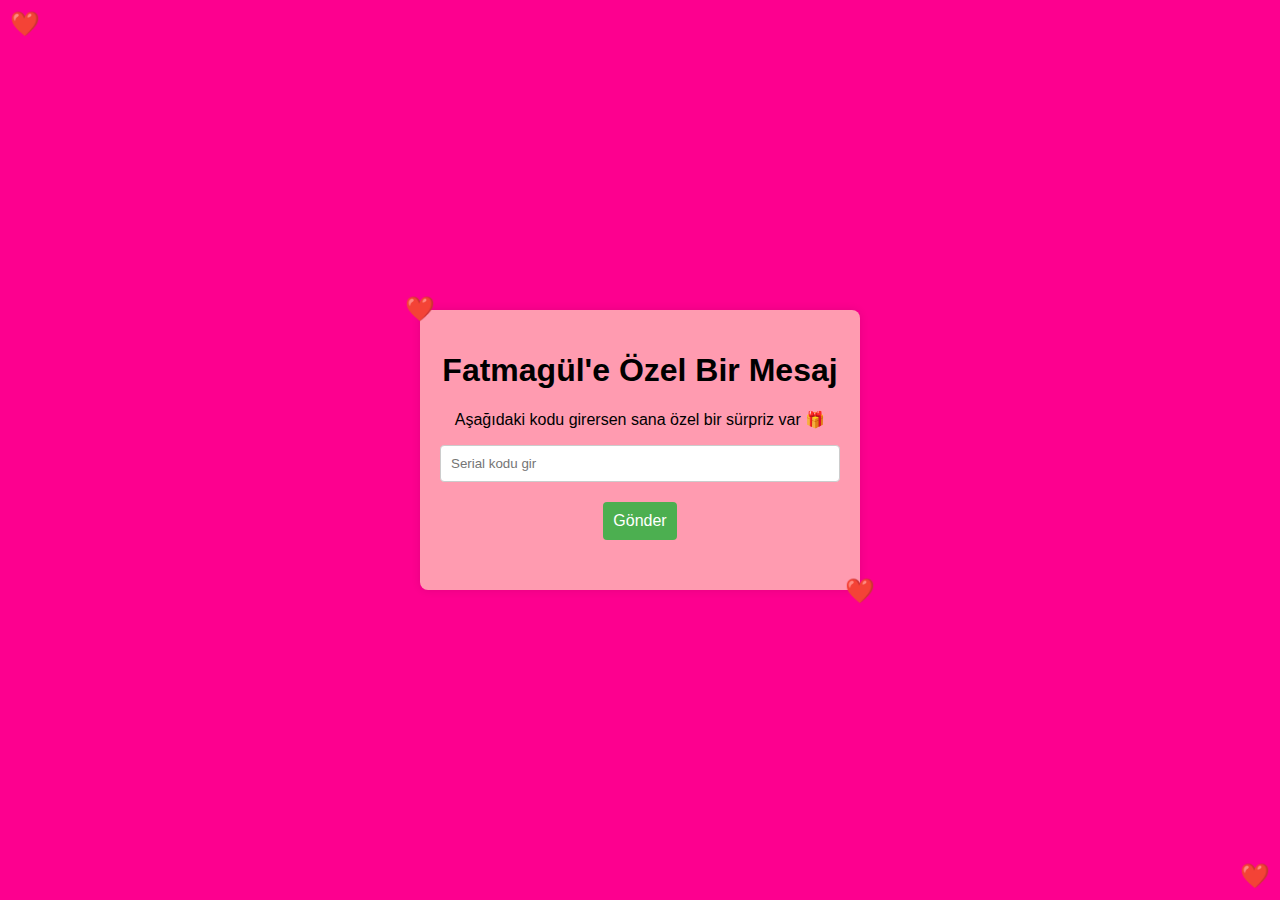
<file: index.html>
<!DOCTYPE html>
<html lang="tr">
<head>
    <meta charset="UTF-8">
    <title>EN SEVDİĞİM MİNİK KUŞUMA</title>
    <link rel="stylesheet" href="static/styles.css">
</head>
<body>
    <div class="container">
        <h1>Fatmagül'e Özel Bir Mesaj</h1>
        <p>Aşağıdaki kodu girersen sana özel bir sürpriz var 🎁</p>

        <input type="text" id="serial" placeholder="Serial kodu gir" required>
        <button onclick="kontrolEt()">Gönder</button>

        <p id="sonuc" style="margin-top: 20px;"></p>
    </div>

    <script>
        function kontrolEt() {
            const dogruKod = "S3N1-C0K3-S3V0-0408";  // ← AŞK ŞİFREM UNUTMA
            const kullaniciKodu = document.getElementById("serial").value.trim();
            const sonuc = document.getElementById("sonuc");

            if (kullaniciKodu === dogruKod) {
                window.location.href = "https://youtu.be/nmIdZozIEW4";  // ← AŞK VİDEOM UNUTMA
            } else {
                sonuc.innerHTML = "❌ Hatalı kod! Lütfen tekrar dene.";
            }
        }
    </script>
</body>
</html>
</file>
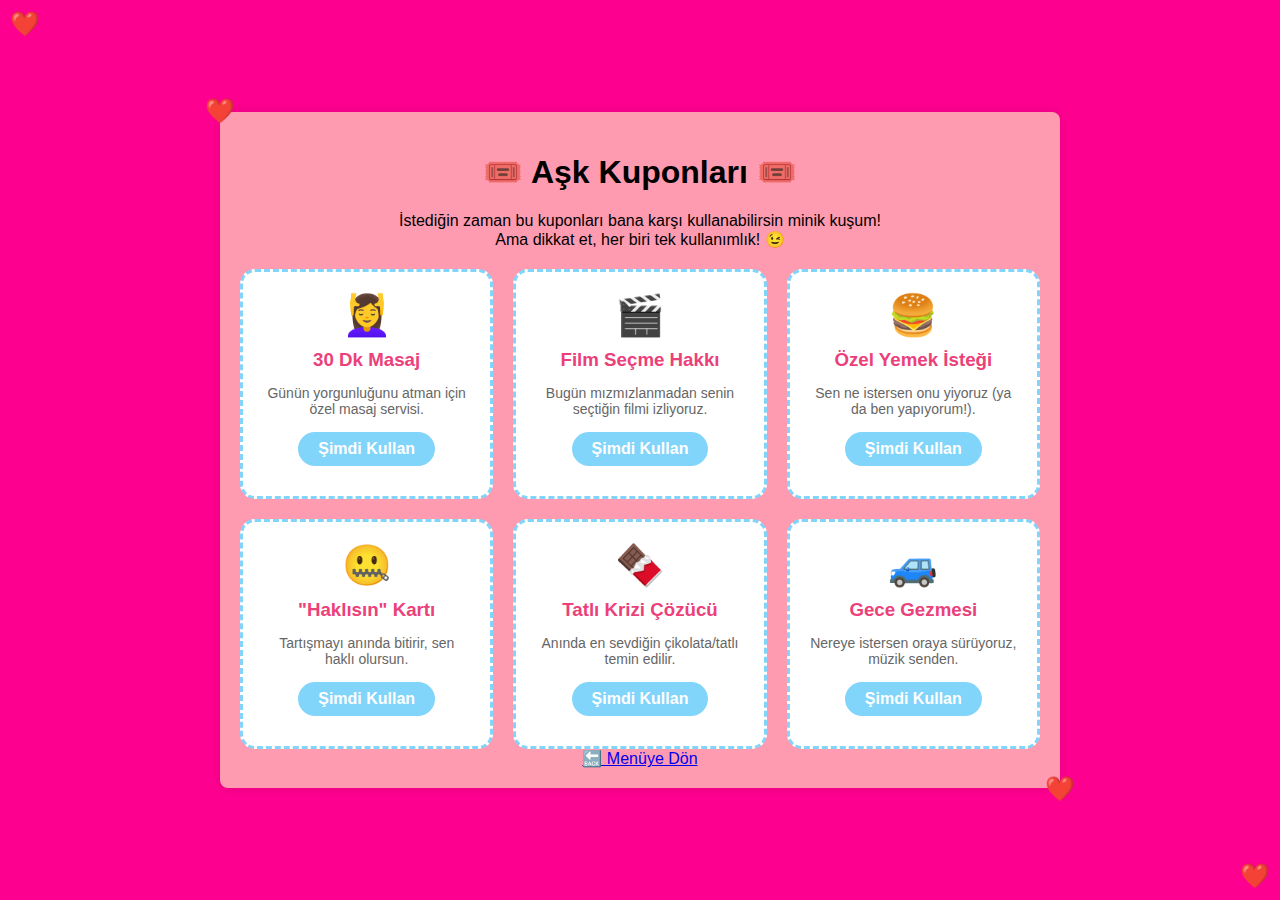
<file: ask-kuponlari.html>
<!DOCTYPE html>
<html lang="tr">
<head>
    <meta charset="UTF-8">
    <meta name="viewport" content="width=device-width, initial-scale=1.0">
    <title>Aşk Kuponları 🎟️</title>
    <link rel="stylesheet" href="static/styles.css">
    <style>
        /* Bu sayfaya özel stiller */
        .coupon-grid {
            display: grid;
            grid-template-columns: repeat(auto-fit, minmax(250px, 1fr));
            gap: 20px;
            margin-top: 20px;
        }

        .coupon {
            background: white;
            border: 3px dashed #81d4fa; /* Mavi kesikli çizgiler */
            border-radius: 15px;
            padding: 20px;
            text-align: center;
            position: relative;
            transition: transform 0.3s;
            overflow: hidden;
        }

        .coupon:hover {
            transform: scale(1.03);
            box-shadow: 0 10px 20px rgba(0,0,0,0.1);
        }

        .coupon h3 {
            color: #ec407a;
            margin: 10px 0;
        }

        .coupon p {
            color: #666;
            font-size: 14px;
            margin-bottom: 15px;
        }

        .emoji {
            font-size: 40px;
            display: block;
            margin-bottom: 10px;
        }

        /* Kullanılan Kupon Stili */
        .coupon.used {
            background-color: #f0f0f0;
            border-color: #ccc;
            opacity: 0.7;
            pointer-events: none; /* Tıklanmayı engeller */
        }

        .coupon.used::after {
            content: "KULLANILDI ✔️";
            position: absolute;
            top: 50%;
            left: 50%;
            transform: translate(-50%, -50%) rotate(-30deg);
            font-size: 24px;
            font-weight: bold;
            color: #ff4d6d;
            border: 4px solid #ff4d6d;
            padding: 5px 10px;
            border-radius: 10px;
            opacity: 0.8;
        }

        .use-btn {
            background-color: #81d4fa;
            color: white;
            border: none;
            padding: 8px 20px;
            border-radius: 20px;
            cursor: pointer;
            font-weight: bold;
            transition: background 0.3s;
        }

        .use-btn:hover {
            background-color: #4fc3f7;
        }
    </style>
</head>
<body>

    <div class="container" style="max-width: 800px;">
        <h1>🎟️ Aşk Kuponları 🎟️</h1>
        <p>İstediğin zaman bu kuponları bana karşı kullanabilirsin minik kuşum! <br> Ama dikkat et, her biri tek kullanımlık! 😉</p>

        <div class="coupon-grid">
            
            <div class="coupon" id="coupon1">
                <span class="emoji">💆‍♀️</span>
                <h3>30 Dk Masaj</h3>
                <p>Günün yorgunluğunu atman için özel masaj servisi.</p>
                <button class="use-btn" onclick="kuponKullan('coupon1')">Şimdi Kullan</button>
            </div>

            <div class="coupon" id="coupon2">
                <span class="emoji">🎬</span>
                <h3>Film Seçme Hakkı</h3>
                <p>Bugün mızmızlanmadan senin seçtiğin filmi izliyoruz.</p>
                <button class="use-btn" onclick="kuponKullan('coupon2')">Şimdi Kullan</button>
            </div>

            <div class="coupon" id="coupon3">
                <span class="emoji">🍔</span>
                <h3>Özel Yemek İsteği</h3>
                <p>Sen ne istersen onu yiyoruz (ya da ben yapıyorum!).</p>
                <button class="use-btn" onclick="kuponKullan('coupon3')">Şimdi Kullan</button>
            </div>

            <div class="coupon" id="coupon4">
                <span class="emoji">🤐</span>
                <h3>"Haklısın" Kartı</h3>
                <p>Tartışmayı anında bitirir, sen haklı olursun.</p>
                <button class="use-btn" onclick="kuponKullan('coupon4')">Şimdi Kullan</button>
            </div>

            <div class="coupon" id="coupon5">
                <span class="emoji">🍫</span>
                <h3>Tatlı Krizi Çözücü</h3>
                <p>Anında en sevdiğin çikolata/tatlı temin edilir.</p>
                <button class="use-btn" onclick="kuponKullan('coupon5')">Şimdi Kullan</button>
            </div>

            <div class="coupon" id="coupon6">
                <span class="emoji">🚙</span>
                <h3>Gece Gezmesi</h3>
                <p>Nereye istersen oraya sürüyoruz, müzik senden.</p>
                <button class="use-btn" onclick="kuponKullan('coupon6')">Şimdi Kullan</button>
            </div>

        </div>

        <a href="video-menu.html" class="back-button">🔙 Menüye Dön</a>
    </div>

    <script>
        // Sayfa yüklendiğinde daha önce kullanılan kuponları kontrol et
        window.onload = function() {
            for (let i = 1; i <= 6; i++) {
                let kuponId = 'coupon' + i;
                if (localStorage.getItem(kuponId) === 'used') {
                    markAsUsed(kuponId);
                }
            }
        };

        function kuponKullan(id) {
            // Emin misin diye soralım
            if (confirm("Bu kuponu kullanmak istediğine emin misin minik kuşum? Geri dönüşü yok! 😲")) {
                // Tarayıcı hafızasına kaydet
                localStorage.setItem(id, 'used');
                // Görünümü güncelle
                markAsUsed(id);
                alert("Kupon başarıyla kullanıldı! Talimat alındı komutanım 🫡");
            }
        }

        function markAsUsed(id) {
            const el = document.getElementById(id);
            el.classList.add('used');
            el.querySelector('button').innerText = "Kullanıldı";
        }
    </script>
</body>
</html>
</file>
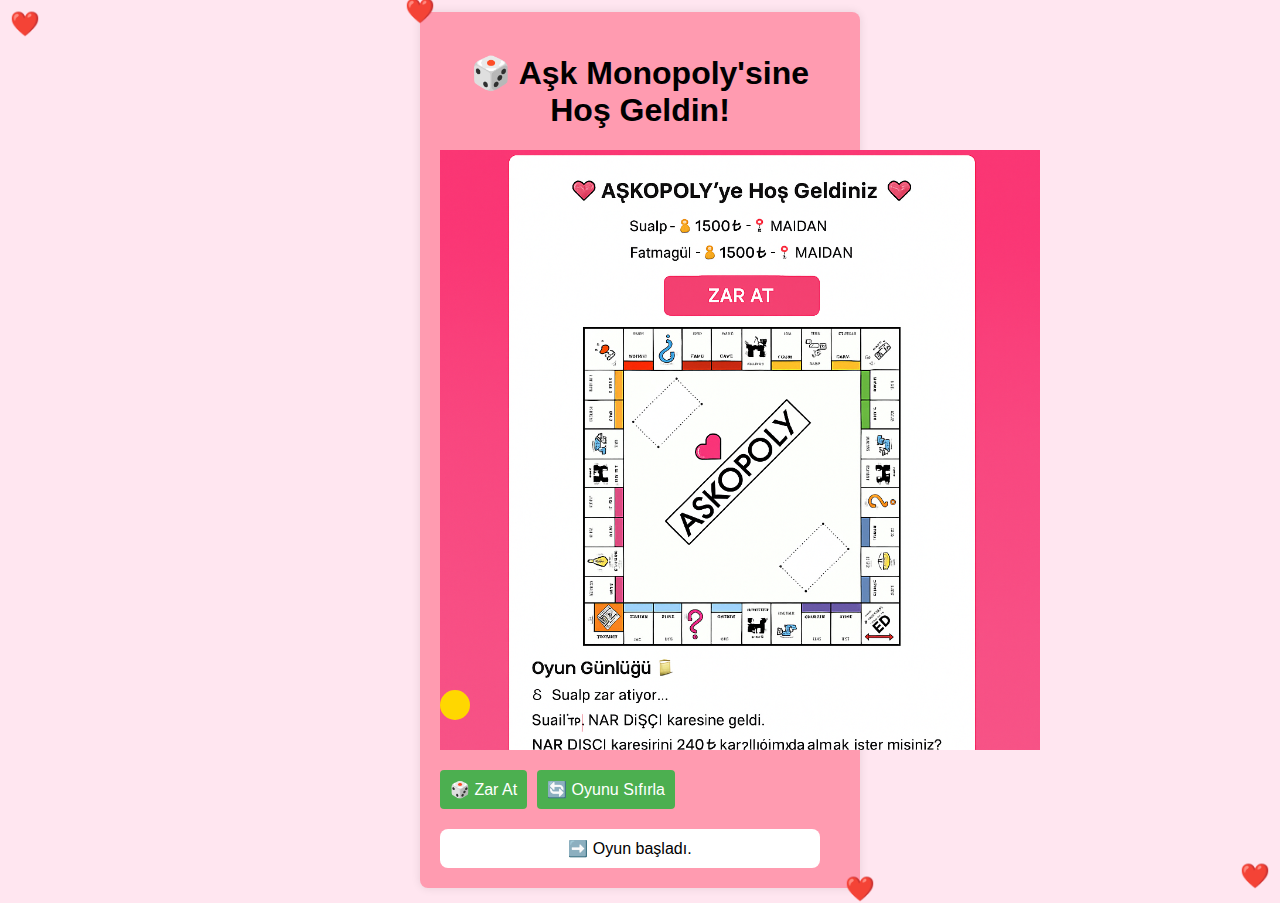
<file: monopoly.html>
<!DOCTYPE html>
<html lang="tr">
<head>
    <meta charset="UTF-8">
    <title>Monopoly - Aşk Oyunu</title>
    <link rel="stylesheet" href="static/styles.css">
    <style>
        body {
            background-color: #ffe6f0;
            flex-direction: column;
        }

        .board-container {
            background-image: url('static/fotograflar/monopoly-tahta.png');
            background-size: contain;
            background-repeat: no-repeat;
            background-position: center;
            width: 600px;
            height: 600px;
            position: relative;
            margin-bottom: 20px;
        }

        .player-token {
            width: 30px;
            height: 30px;
            background-color: gold;
            border-radius: 50%;
            position: absolute;
            transition: all 0.5s ease;
            z-index: 2;
        }

        .controls {
            display: flex;
            gap: 10px;
        }

        .log {
            margin-top: 10px;
            max-height: 200px;
            overflow-y: auto;
            background-color: #fff;
            padding: 10px;
            border-radius: 8px;
            width: 90%;
            max-width: 600px;
        }
    </style>
</head>
<body>
    <div class="container">
        <h1>🎲 Aşk Monopoly'sine Hoş Geldin!</h1>

        <div class="board-container" id="board">
            <div class="player-token" id="player1"></div>
        </div>

        <div class="controls">
            <button onclick="zarAt()">🎲 Zar At</button>
            <button onclick="oyunuSifirla()">🔄 Oyunu Sıfırla</button>
        </div>

        <div class="log" id="log"></div>
    </div>

    <script>
        const kareKonumlari = [
            [0, 540], [60, 540], [120, 540], [180, 540], [240, 540],
            [300, 540], [360, 540], [420, 540], [480, 540], [540, 540],
            [540, 480], [540, 420], [540, 360], [540, 300], [540, 240],
            [540, 180], [540, 120], [540, 60], [540, 0], [480, 0]
        ];

        let konum = 0;
        let para = 1500;
        const log = document.getElementById("log");
        const oyuncu = document.getElementById("player1");

        function logla(mesaj) {
            log.innerHTML += `<div>➡️ ${mesaj}</div>`;
            log.scrollTop = log.scrollHeight;
        }

        function guncelleKonum() {
            const [x, y] = kareKonumlari[konum];
            oyuncu.style.left = x + "px";
            oyuncu.style.top = y + "px";
        }

        function zarAt() {
            const zar = Math.floor(Math.random() * 6) + 1;
            konum = (konum + zar) % kareKonumlari.length;
            logla(`Zar atıldı: ${zar} ➡️ Yeni konum: ${konum}`);

            guncelleKonum();

            setTimeout(() => {
                const satinAl = confirm(`Kareye geldin: ${konum}. Satın almak ister misin?`);
                if (satinAl) {
                    logla(`✅ Satın alındı! Kalan para: ${para -= 100}`);
                } else {
                    logla(`⏭ Satın alınmadı.`);
                }
            }, 500);
        }

        function oyunuSifirla() {
            konum = 0;
            para = 1500;
            guncelleKonum();
            log.innerHTML = "";
            logla("Oyun sıfırlandı.");
        }

        window.onload = () => {
            guncelleKonum();
            logla("Oyun başladı.");
        }
    </script>
</body>
</html>
</file>
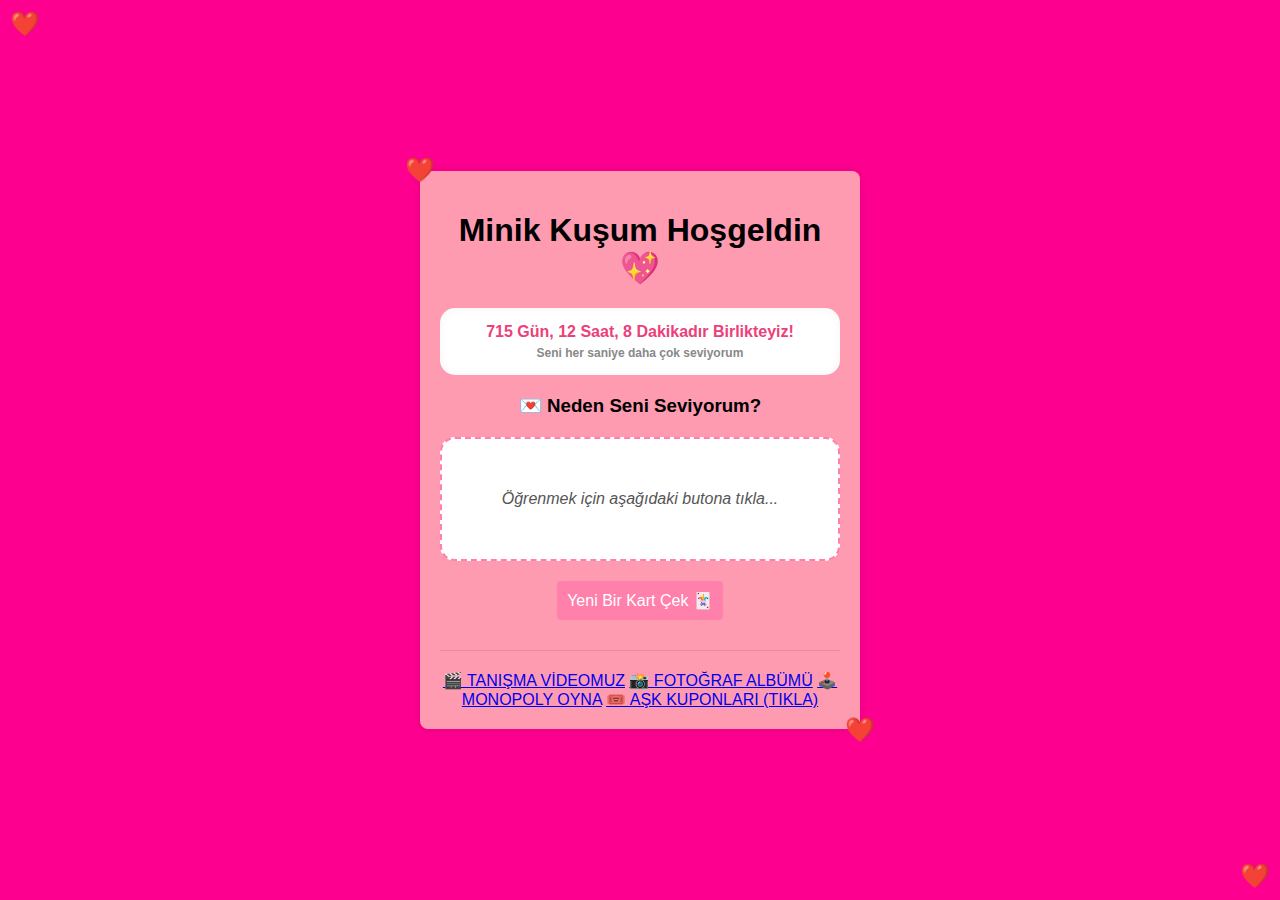
<file: video-menu.html>
<!DOCTYPE html>
<html lang="tr">
<head>
    <meta charset="UTF-8">
    <title>Sürprizler Başlasın!</title>
    <link rel="stylesheet" href="static/styles.css">
    <style>
        .counter-box {
            background: white;
            padding: 15px;
            border-radius: 15px;
            margin-bottom: 20px;
            color: #ec407a;
            font-weight: bold;
            box-shadow: inset 0 0 10px rgba(0,0,0,0.05);
        }
        .love-card {
            background: #fff;
            padding: 20px;
            border-radius: 15px;
            margin: 20px 0;
            min-height: 80px;
            display: flex;
            align-items: center;
            justify-content: center;
            font-style: italic;
            color: #555;
            border: 2px dashed #ff80ab;
        }
    </style>
</head>
<body>
    <div class="container">
        <h1>Minik Kuşum Hoşgeldin 💖</h1>

        <div class="counter-box">
            <div id="sayac">Hesaplanıyor...</div>
            <div style="font-size: 12px; color: #888; margin-top:5px;">Seni her saniye daha çok seviyorum</div>
        </div>

        <h3>💌 Neden Seni Seviyorum?</h3>
        <div class="love-card" id="loveText">
            Öğrenmek için aşağıdaki butona tıkla...
        </div>
        <button onclick="yeniSebep()" style="background-color: #ff80ab;">Yeni Bir Kart Çek 🃏</button>

        <hr style="border: 0; border-top: 1px solid rgba(0,0,0,0.1); margin: 20px 0;">

        <a href="https://youtu.be/nmIdZozIEW4" class="big-button">🎬 TANIŞMA VİDEOMUZ</a>
        <a href="foto-album.html" class="big-button">📸 FOTOĞRAF ALBÜMÜ</a>
        <a href="monopoly.html" class="big-button">🕹️ MONOPOLY OYNA</a>
        <a href="ask-kuponlari.html" class="big-button">🎟️ AŞK KUPONLARI (TIKLA)</a>
        
    </div>

    <script>
        /* --- SAYAÇ KODU --- */
        function sureHesapla() {
            // BURAYI KENDİ TARİHİNLE DEĞİŞTİR: YIL, AY (0'dan başlar: Ocak=0), GÜN
            const baslangic = new Date(2024, 7, 8); // Örnek: 4 Ağustos 2023
            const simdi = new Date();
            const fark = simdi - baslangic;

            const gun = Math.floor(fark / (1000 * 60 * 60 * 24));
            const saat = Math.floor((fark % (1000 * 60 * 60 * 24)) / (1000 * 60 * 60));
            const dakika = Math.floor((fark % (1000 * 60 * 60)) / (1000 * 60));

            document.getElementById("sayac").innerHTML = 
                `${gun} Gün, ${saat} Saat, ${dakika} Dakikadır Birlikteyiz!`;
        }
        setInterval(sureHesapla, 1000); // Her saniye güncelle
        sureHesapla(); // İlk açılışta çalıştır

        /* --- SEVGİ KARTLARI KODU --- */
        const sebepler = [
            "Çünkü güldüğünde gözlerinin içi gülüyor.",
            "Bana her zaman destek olduğun için.",
            "Dünyanın en güzel kalbine sahip olduğun için.",
            "Benimle saçmalayabildiğin için.",
            "Kötü günlerimi güzelleştirdiğin için.",
            "Senin yanındayken zamanın nasıl geçtiğini anlamadığım için.",
            "Bana kendimi özel hissettirdiğin için.",
            "Çünkü en sessiz anlarda bile beni anladığını hissettiriyorsun.",
            "Yanımdayken kendim olmak zorunda kalmadığım tek kişi olduğun için.",
            "Küçük şeylerden büyük mutluluklar çıkarabildiğin için.",
            "Bana güven verdiğin ve bunu hissettirdiğin için.",
            "Beni olduğum hâlimle sevdiğini bildiğim için.",
            "Hayatın telaşı içinde bana “dur” demeyi öğrettiğin için.",
            "En basit anları bile birlikteyken anlamlı kıldığın için.",
            "Seni sevmek bana doğal ve doğru geldiği için.",
            // Buraya istediğin kadar sebep ekleyebilirsin, tırnak içinde ve virgülle ayırarak.
        ];

        function yeniSebep() {
            const rastgeleSayi = Math.floor(Math.random() * sebepler.length);
            document.getElementById("loveText").innerText = sebepler[rastgeleSayi];
        }
    </script>
</body>
</html>
</file>
<file: static/styles.css>
/* styles.css */
body {
    font-family: Arial, sans-serif;
    background-color: #fd008f;
    display: flex;
    justify-content: center;
    align-items: center;
    height: 100vh;
    margin: 0;
    position: relative;
}

.container {
    background-color: #ff9bb0;
    padding: 20px;
    border-radius: 8px;
    box-shadow: 0 0 10px rgba(0, 0, 0, 0.1);
    text-align: center;
    max-width: 400px;
    width: 100%;
    position: relative;
}

/* Köşelerdeki kalpler */
body::before,
body::after {
    content: "❤️";
    position: fixed;
    font-size: 24px;
    color: white;
}

body::before {
    top: 10px;
    left: 10px;
}

body::after {
    bottom: 10px;
    right: 10px;
}

/* Ortadaki kutunun köşelerindeki kalpler */
.container::before,
.container::after {
    content: "❤️";
    position: absolute;
    font-size: 24px;
    color: white;
}

.container::before {
    top: -15px;
    left: -15px;
}

.container::after {
    bottom: -15px;
    right: -15px;
}

h2 {
    margin-bottom: 20px;
}

form {
    display: flex;
    flex-direction: column;
}

label {
    margin-bottom: 10px;
    font-weight: bold;
}

input[type="text"] {
    padding: 10px;
    margin-bottom: 20px;
    border: 1px solid #ccc;
    border-radius: 4px;
    width: 100%;
    box-sizing: border-box;
}

button {
    padding: 10px;
    background-color: #4CAF50;
    color: white;
    border: none;
    border-radius: 4px;
    cursor: pointer;
    font-size: 16px;
    margin-bottom: 10px;
}

button:hover {
    background-color: #45a049;
}

button.danger {
    background-color: #f44336;
}

button.danger:hover {
    background-color: #e53935;
}

.flash {
    margin: 10px 0;
    padding: 10px;
    border-radius: 4px;
}

.flash.success {
    background-color: #4CAF50;
    color: white;
}

.flash.danger {
    background-color: #f44336;
    color: white;
}
</file>
